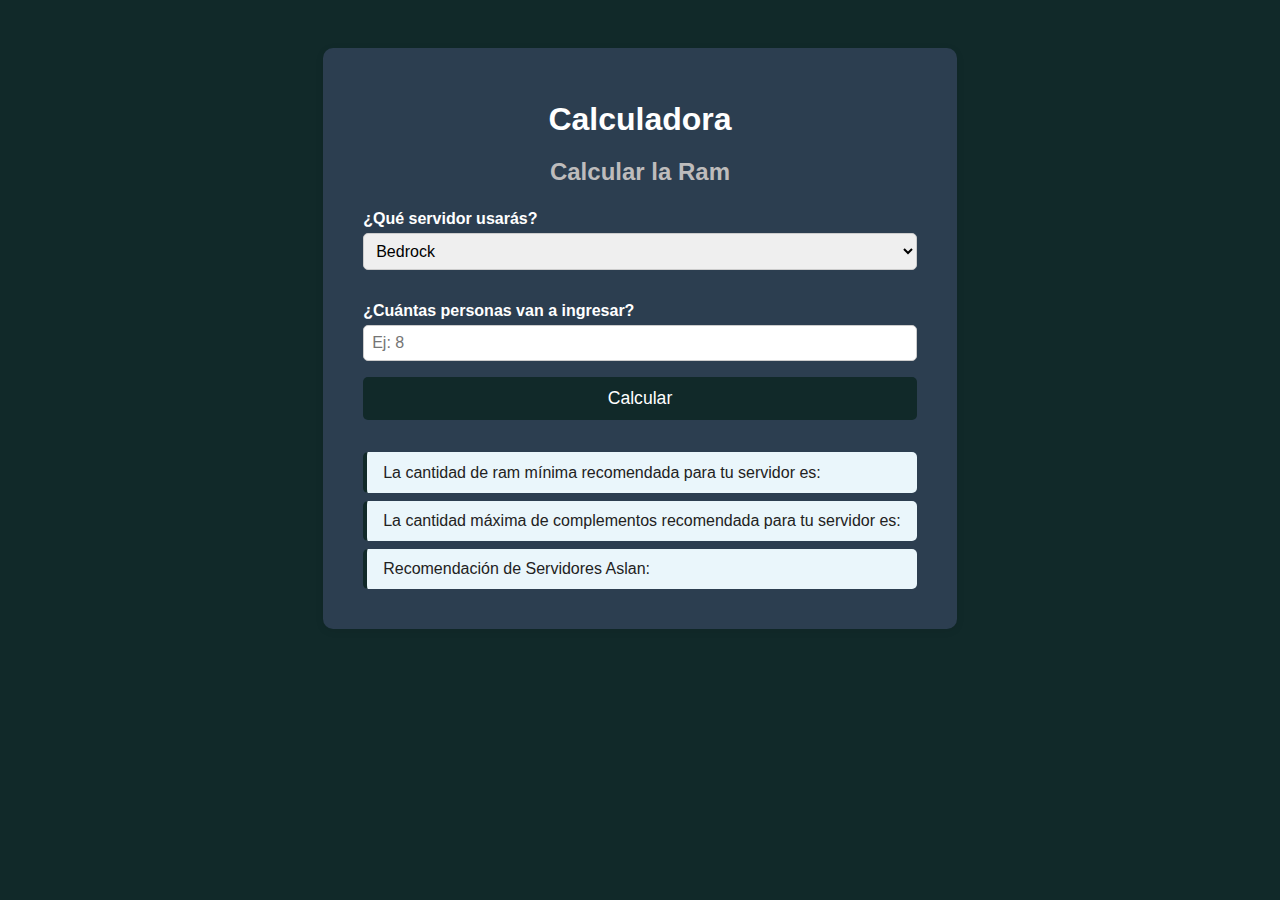
<file: calculadora.html>
<!DOCTYPE html>
<html lang="es">

<head>
    <meta charset="UTF-8">
    <meta name="viewport" content="width=device-width, initial-scale=1.0">
    <link rel="stylesheet" href="css/calculadora.css">
    <title>Calculadora de Recursos</title>
</head>

<body>
    <main class="container">
        <h1>Calculadora</h1>
        <h2>Calcular la Ram</h2>
        <label for="juego">¿Qué servidor usarás?</label>
        <select id="juego" name="juego">
            <optgroup label="Servidores disponibles">
                <option value="Bedrock">Bedrock</option>
                <option value="Java">Java</option>
                <option value="Hytale">Hytale</option>
            </optgroup>
        </select>
        <label for="personas">¿Cuántas personas van a ingresar?</label>
        <input type="text" id="personas" name="personas" placeholder="Ej: 8">
        <button>Calcular</button>
        <p id="ram-result">La cantidad de ram mínima recomendada para tu servidor es:</p>
        <p id="complementos-result">La cantidad máxima de complementos recomendada para tu servidor es:</p>
        <p id="atlas-result">Recomendación de Servidores Aslan:</p>
    </main>
    <script src="js/main1.js"></script>
</body>

</html>
</file>
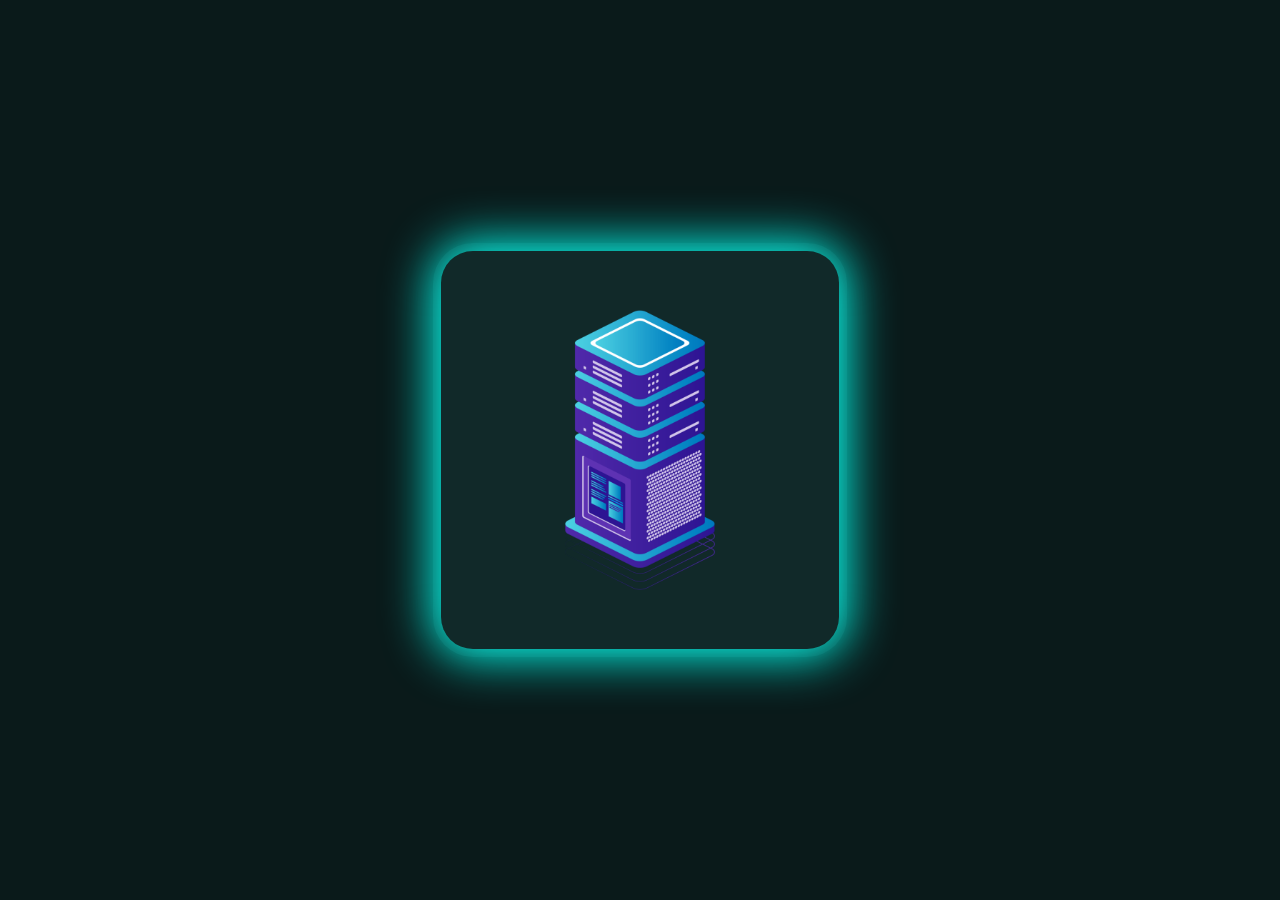
<file: loadPage.html>
<!DOCTYPE html>
<html lang="en">

<head>
    <meta charset="UTF-8">
    <meta name="viewport" content="width=device-width, initial-scale=1.0">
    <title>Loading...</title>
    <link rel="stylesheet" href="css/style.css">
    <style>
        body {
            background: var(--background-color);
            min-height: 100vh;
            display: flex;
            align-items: center;
            justify-content: center;
            margin: 0;
        }

        img {
            max-width: 350px;
            width: 90vw;
            box-shadow: 0 0 48px 8px var(--primary-color), 0 0 0 8px var(--background-secondary);
            border-radius: 2rem;
            background: var(--background-secondary);
            padding: 1.5rem;
            transition: box-shadow 0.3s;
        }

        img:hover {
            box-shadow: 0 0 64px 16px var(--secondary-color), 0 0 0 8px var(--background-secondary);
        }
    </style>
</head>

<body>
    <img src="img/server3.png" alt="Cargando...">
</body>

</html>
</file>
<file: css/calculadora.css>
:root {
    --enfasis : #112929;
}
body {
	background: var(--enfasis);
	font-family: Arial, Helvetica, sans-serif;
	margin: 0;
	padding: 0;
	display: flex;
	flex-direction: column;
	align-items: center;
	min-height: 100vh;
}

main, .container {
	background: #2c3e50;
	padding: 2rem 2.5rem;
	border-radius: 10px;
	box-shadow: 0 2px 8px rgba(0,0,0,0.08);
	margin-top: 3rem;
	min-width: 320px;
}

h1 {
	color: #ffffff;
	margin-bottom: 0.5rem;
	text-align: center;
}

h2 {
	color: #bebcbc;
	margin-bottom: 1.5rem;
	text-align: center;
}

label {
	display: block;
	margin-top: 1rem;
	margin-bottom: 0.3rem;
	color: #ffffff;
	font-weight: bold;
}

select, input[type="text"] {
	width: 100%;
	padding: 0.5rem;
	border: 1px solid #ccc;
	border-radius: 5px;
	margin-bottom: 1rem;
	font-size: 1rem;
	box-sizing: border-box;
}

button {
	width: 100%;
	padding: 0.7rem;
	background: var(--enfasis);
	color: #fff;
	border: none;
	border-radius: 5px;
	font-size: 1.1rem;
	cursor: pointer;
	margin-bottom: 1.5rem;
	transition: background 0.2s;
}

button:hover {
	background: #1c5d8c;
}

p {
	background: #eaf6fb;
	border-left: 4px solid var(--enfasis);
	padding: 0.7rem 1rem;
	border-radius: 5px;
	margin: 0.5rem 0;
	color: #222;
	font-size: 1rem;
}
</file>
<file: css/style.css>
:root {
    --background-color: #0a1a1a; /* Fondo principal, más oscuro para contraste */
    --background-secondary: #112929; /* Fondo secundario, tono más suave */
    --primary-color: #04ffef; /* Nuevo color principal, vibrante */
    --secondary-color: #00bfae; /* Secundario, tono más profundo del principal */
    --detail-color: #eff7ed; /* Detalle, amarillo vibrante */
    --shadow-color: #022b2b; /* Sombra, tono oscuro verdoso */
    --text-color: #eafffa; /* Texto principal, blanco azulado */
    --white: #ffffff; /* Blanco para detalles claros */
    --btn: #2ba6cc; /* Color de botón, mismo que el primario */
}

body {
    background: var(--background-color);
    color: var(--text-color);
    font-family: 'Segoe UI', Arial, sans-serif;
    margin: 0;
    min-height: 100vh;
}

header {
    background: var(--background-secondary);
    display: flex;
    align-items: center;
    justify-content: center;
    justify-items: center;
    padding: 1rem 2rem;
    box-shadow: 0 2px 8px var(--shadow-color);
}

.brand{
    display: flex;
    align-items: center;
    text-align: center;
    color: var(--primary-color);
    font-size: 1.5rem;
    font-weight: bold;
    margin: 0;
}

.brand img {
    width: 64px;
}

main {
    padding: 2rem 1rem 3rem 1rem;
    max-width: 1200px;
    margin: 0 auto;
}

.hero {
    background: linear-gradient(120deg, var(--background-secondary) 60%, var(--shadow-color) 100%);
    border-radius: 1.5rem;
    padding: 2rem;
    text-align: center;
    margin-bottom: 2rem;
    box-shadow: 0 4px 24px var(--shadow-color);
}
.hero h1 {
    color: var(--primary-color);
    font-size: 2.5rem;
    margin-bottom: 0.5rem;
}
.hero p {
    color: var(--secondary-color);
    font-size: 1.2rem;
    margin-bottom: 1.5rem;
}
.hero img {
    max-width: 220px;
    margin-bottom: 1rem;
}

.btn, .btn-outline {
    display: inline-block;
    padding: 0.7rem 2rem;
    border-radius: 2rem;
    font-weight: bold;
    font-size: 1rem;
    margin: 0.5rem 0.5rem 0 0;
    cursor: pointer;
    transition: background 0.2s, color 0.2s, border 0.2s;
    text-decoration: none;
}
.btn {
    background: var(--btn);
    color: var(--white);
    border: none;
    box-shadow: 0 2px 8px var(--detail-color);
}
.btn:hover {
    background: var(--secondary-color);
    color: var(--background-color);
}
.btn-outline {
    background: transparent;
    color: var(--primary-color);
    border: 2px solid var(--primary-color);
}
.btn-outline:hover {
    background: var(--primary-color);
    color: var(--white);
}

.section {
    background: var(--background-secondary);
    border-radius: 1.2rem;
    padding: 2rem 1rem;
    margin-bottom: 2rem;
    box-shadow: 0 2px 16px var(--shadow-color);
}

.server {
    display: flex;
    flex-wrap: wrap;
    gap: 1.5rem;
    justify-content: center;
    justify-items: center;
    align-items: center;
}


.services h2 {
    color: var(--secondary-color);
    text-align: center;
    margin-bottom: 2rem;
}
.services img {
    display: block;
    margin: 0 auto 2rem auto;
    max-width: 180px;
}
.products {
    display: flex;
    flex-wrap: wrap;
    gap: 2rem;
    justify-content: center;
}
.card {
    text-align: center; 
    background: var(--background-color);
    border: 1.5px solid var(--primary-color);
    border-radius: 1rem;
    box-shadow: 0 2px 12px var(--shadow-color);
    padding: 0rem 1.5rem 1.5rem;
    max-width: 320px;
    min-width: 240px;
    color: var(--text-color);
    transition: border 0.2s, box-shadow 0.2s;
    margin: 0.5rem 0.5rem;
}
.card a {
    text-decoration: none;
}
.card h3 {
    color: var(--primary-color);
    margin-top: 0;
}
.card svg {
    background: var(--background-color);
    border: 1.5px solid var(--primary-color);
    border-radius: 50%;
    padding: 0.7rem;
    position: relative;
    top: -1.7rem;
    color: var(--secondary-color);
}
.card p {
    color: var(--text-color);
}
.card:hover {
    border: 1.5px solid var(--secondary-color);
    box-shadow: 0 4px 24px var(--detail-color);
}

.about h2 {
    color: var(--primary-color);
    text-align: center;
    margin-bottom: 2rem;
}
.info-about {
    display: flex;
    flex-wrap: wrap;
    gap: 2rem;
    justify-content: center;
    margin-bottom: 2rem;
}
.info-about article {
    background: var(--background-color);
    border-radius: 1rem;
    padding: 1.2rem;
    min-width: 220px;
    max-width: 340px;
    box-shadow: 0 2px 8px var(--shadow-color);
}
.info-about h3 {
    color: var(--secondary-color);
    margin-top: 0;
}
.info-about p, .info-about ul {
    color: var(--text-color);
}
.info-about ul {
    padding-left: 1.2rem;
}

.server-img {
    width: 100%;
    max-width: 540px;
    border-radius: 0.8rem;
    box-shadow: 0 2px 12px var(--shadow-color);
    transition: transform 0.2s, box-shadow 0.2s;
}

footer {
    background: var(--background-secondary);
    color: var(--text-color);
    padding: 2rem 1rem 1rem 1rem;
    border-top: 2px solid var(--primary-color);
    box-shadow: 0 -2px 12px var(--shadow-color);
}
span {
    color: var(--primary-color);
    font-weight: bold;
}
.text-center {
    text-align: center;
}
.discord {
    display: flex;
    align-items: center;
    gap: 0.5rem;
    justify-content: space-between;
    margin-bottom: 1rem;
}
.discord div {
    display: flex;
    align-items: center;
    gap: 0.5rem;
}
.footer .socials {
    display: flex;
    flex-wrap: wrap;
    gap: 1.5rem;
    justify-content: center;
    margin-bottom: 1rem;
}
.socials-aslan {
    color: var(--secondary-color);
    text-decoration: none;
    font-weight: 500;
    display: flex;
    align-items: center;
    gap: 0.5rem;
    transition: color 0.2s;
}
.socials-aslan:hover {
    color: var(--primary-color);
}

@media (max-width: 900px) {
    .products, .info-about {
        flex-direction: column;
        align-items: center;
    }
    main {
        padding: 1rem 0.2rem 2rem 0.2rem;
    }
}
</file>
